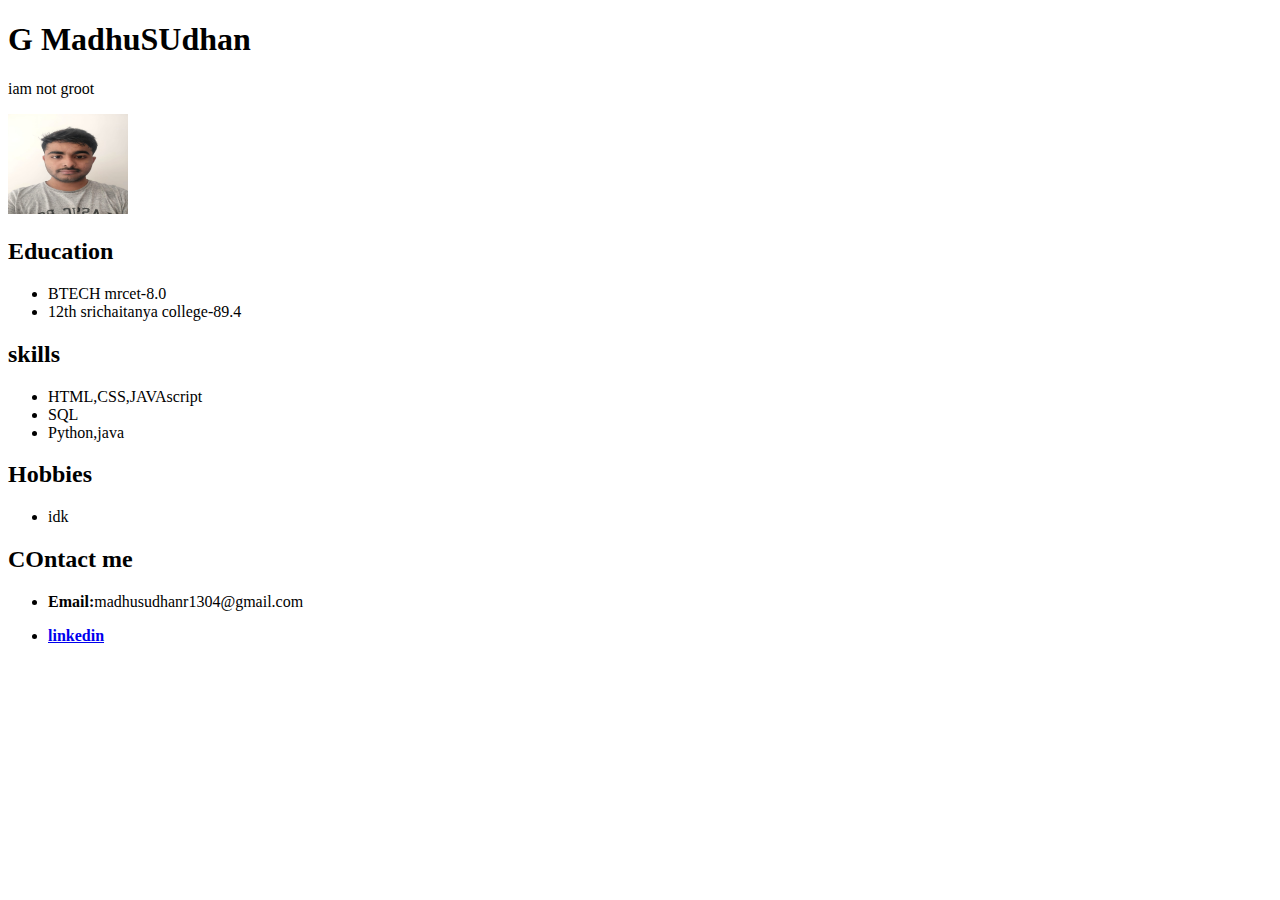
<file: Task-1__Portfolio website/index.html>
<!DOCTYPE html>
<html lang="en">
<head>
    <meta charset="UTF-8">
    <meta name="viewport" content="width=device-width, initial-scale=1.0">
    <title>Porfolio website</title>
</head>
<body>
    <h1>
        G MadhuSUdhan
    </h1>
    <p style="margin-top:0%">
        iam not groot
    </p>
    <img src="madhu.jpg" alt="" srcset="" height='100px' width='120px'>
    <h2>
        Education
    </h2>
    <ul>
        <li>BTECH mrcet-8.0</li>
        <li>12th srichaitanya college-89.4</li>
    </ul>
    <h2>
        skills
    </h2>
    <ul>
        <li>
            HTML,CSS,JAVAscript
        </li>
        <li>
            SQL
        </li>
        <li>
            Python,java
        </li>
    </ul>
    <h2>
        Hobbies
    </h2>
    <ul>
        <li>
           idk
           
        </li>
    </ul>
    <h2>
        COntact me
    </h2>
    <ul>
        <li>
            <p>
                <b>Email:</b>madhusudhanr1304@gmail.com
            </p>
        </li>
        <li>
            <b>
            <a href="https://www.linkedin.com/in/g-madhu-sudhan-582851210/">linkedin</a>
        </b>
        </li>
    </ul>
</body>
</html>
</file>
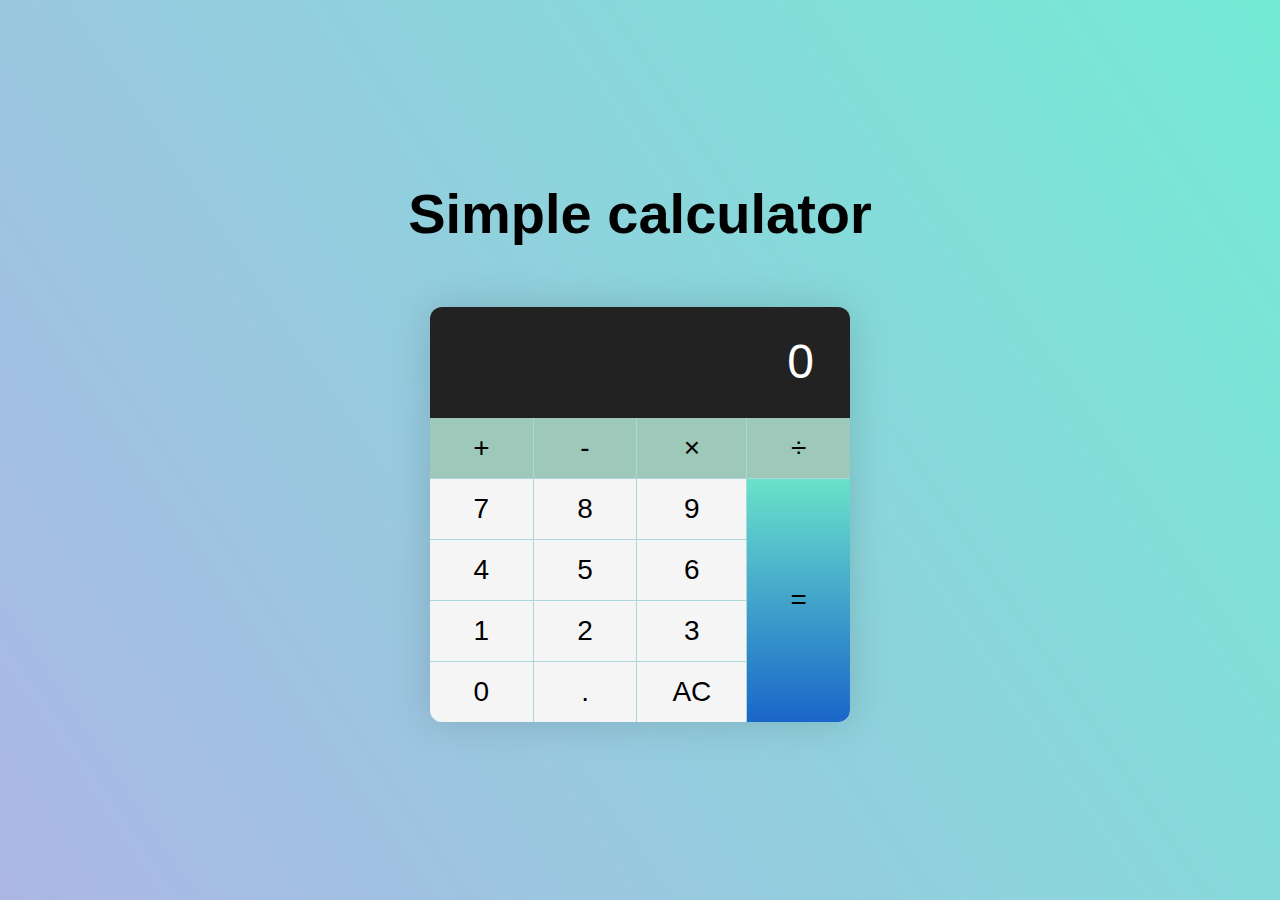
<file: task-3__simple calculator/index.html>
<!DOCTYPE html>
<html lang="en">
  <head>
    <meta charset="UTF-8" />
    <meta name="viewport" content="width=device-width, initial-scale=1.0" />
    <title>Cal</title>
    <link rel="stylesheet" href="index.css" />
  </head>
  <body>
    <div class="container">
      <h1>Simple calculator</h1>
      <div class="calculator">
        <div class="calculator__display">0</div>

        <div class="calculator__keys">
          <button class="key--operator" data-action="add">+</button>
          <button class="key--operator" data-action="subtract">-</button>
          <button class="key--operator" data-action="multiply">&times;</button>
          <button class="key--operator" data-action="divide">÷</button>
          <button>7</button>
          <button>8</button>
          <button>9</button>
          <button>4</button>
          <button>5</button>
          <button>6</button>
          <button>1</button>
          <button>2</button>
          <button>3</button>
          <button>0</button>
          <button data-action="decimal">.</button>
          <button data-action="clear">AC</button>
          <button class="key--equal" data-action="calculate">=</button>
        </div>
      </div>
    </div>
    <script src="index.js"></script>
  </body>
</html>
</file>
<file: task-3__simple calculator/index.css>
html {
  box-sizing: border-box;
}

*,
*::before,
*::after {
  box-sizing: inherit;
}

body {
  margin: 0;
}

h1 {
  margin: 0;
  padding-right: 0;
  padding-left: 0;
}
a {
  text-decoration: none;
}
a:focus {
  outline: none;
}
h1 {
  display: block;
}
input,
textarea,
button {
  border: 0;
  border-radius: 0;
  background-color: transparent;
  font-size: inherit;
  font-family: inherit;
  font-weight: inherit;
  outline: none;
  appearance: none;
  text-align: left;
}

input:hover,
input:active,
input:focus,
textarea:hover,
textarea:active,
textarea:focus,
button:hover,
button:active,
button:focus {
  outline: none;
}

:root {
  font-family: Helvetica, Arial, sans-serif;
}

html {
  font-size: 175%;
  font-weight: 300;
  line-height: 1.3;
}

body {
  align-items: center;
  background-image: linear-gradient(236deg, #74ebd5, #acb6e5);
  display: flex;
  height: 100vh;
  justify-content: center;
}

.container {
  max-width: 20em;
}

.container > p {
  text-align: center;
}

.calculator {
  border-radius: 12px;
  box-shadow: 0 0 40px 0px rgba(0, 0, 0, 0.15);
  margin-left: auto;
  margin-right: auto;
  margin-top: 2em;
  max-width: 15em;
  overflow: hidden;
}

.calculator__display {
  background-color: #222222;
  color: #fff;
  font-size: 1.714285714em;
  padding: 0.5em 0.75em;
  text-align: right;
}

.calculator__keys {
  background-color: #aad7d9;
  display: grid;
  grid-gap: 1px;
  grid-template-columns: repeat(4, 1fr);
}

.calculator__keys > * {
  background-color: whitesmoke;
  padding: 0.5em 1.25em;
  position: relative;
  text-align: center;
}

.calculator__keys > *:active::before,
.calculator__keys > .is-depressed::before {
  background-color: rgba(0, 0, 0, 0.2);
  bottom: 0;
  box-shadow: 0 0 6px 0 rgba(0, 0, 0, 0.5) inset;
  content: "";
  left: 0;
  opacity: 0.3;
  position: absolute;
  right: 0;
  top: 0;
  z-index: 1;
}

.key--operator {
  background-color: #9ec8b9;
}

.key--equal {
  background-image: linear-gradient(to bottom, #6ae2ca, #1a66ca);
  grid-column: -2;
  grid-row: 2 / span 4;
}
</file>
